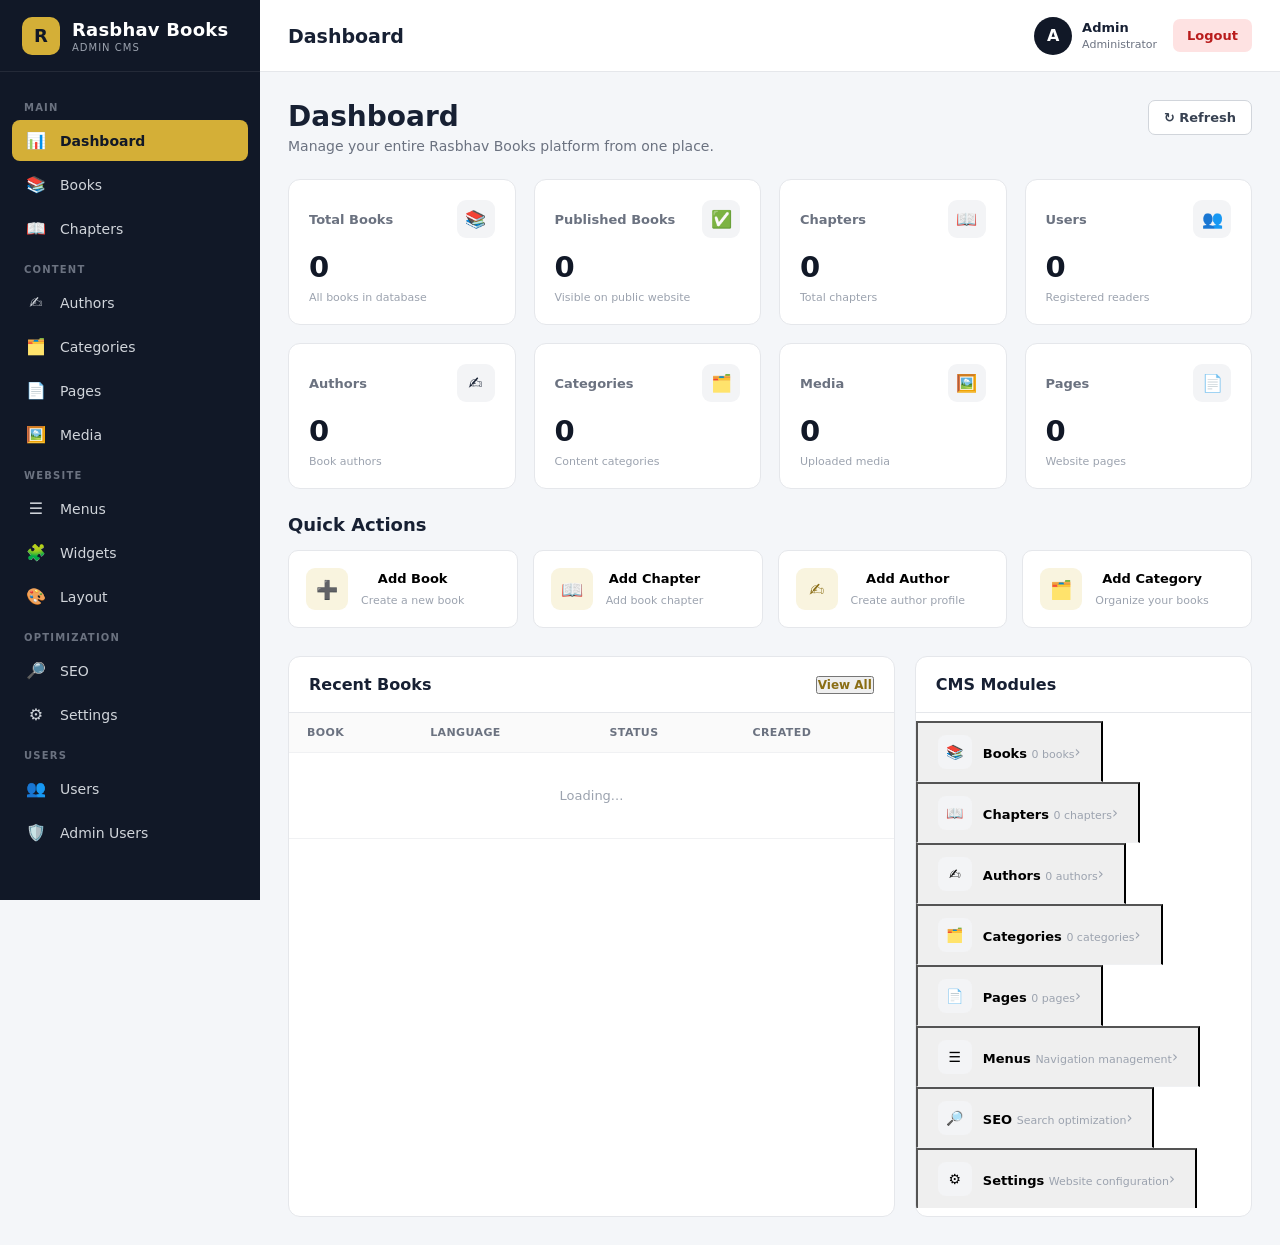
<file: app/templates/admin/dashboard.html>
<!DOCTYPE html>
<html lang="en">

<head>

    <meta charset="UTF-8">

    <meta
        name="viewport"
        content="width=device-width, initial-scale=1.0"
    >

    <meta
        name="robots"
        content="noindex,nofollow"
    >

    <title>
        Rasbhav Books — Admin Dashboard
    </title>


    <style>

        /* =====================================================
           RESET
        ===================================================== */

        * {
            margin: 0;
            padding: 0;
            box-sizing: border-box;
        }


        html {
            scroll-behavior: smooth;
        }


        body {
            font-family:
                Inter,
                system-ui,
                -apple-system,
                BlinkMacSystemFont,
                "Segoe UI",
                sans-serif;

            background: #f4f6f9;

            color: #172033;

            min-height: 100vh;
        }


        button,
        input,
        select,
        textarea {
            font: inherit;
        }


        button {
            cursor: pointer;
        }


        a {
            text-decoration: none;
            color: inherit;
        }


        /* =====================================================
           APP
        ===================================================== */

        .admin-app {
            min-height: 100vh;

            display: flex;
        }


        /* =====================================================
           SIDEBAR
        ===================================================== */

        .sidebar {

            width: 260px;

            min-height: 100vh;

            background: #111827;

            color: #ffffff;

            position: fixed;

            left: 0;
            top: 0;
            bottom: 0;

            z-index: 1000;

            overflow-y: auto;
        }


        .sidebar-brand {

            height: 72px;

            display: flex;

            align-items: center;

            gap: 12px;

            padding: 0 22px;

            border-bottom:
                1px solid
                rgba(255,255,255,0.08);
        }


        .brand-icon {

            width: 38px;
            height: 38px;

            border-radius: 10px;

            display: flex;

            align-items: center;
            justify-content: center;

            background: #d4af37;

            color: #111827;

            font-size: 18px;

            font-weight: 800;
        }


        .brand-text {

            font-size: 18px;

            font-weight: 700;

            letter-spacing: .2px;
        }


        .brand-subtitle {

            font-size: 10px;

            color: #9ca3af;

            margin-top: 2px;

            text-transform: uppercase;

            letter-spacing: 1px;
        }


        /* =====================================================
           NAVIGATION
        ===================================================== */

        .sidebar-nav {

            padding: 18px 12px 30px;
        }


        .nav-label {

            color: #6b7280;

            font-size: 10px;

            font-weight: 700;

            text-transform: uppercase;

            letter-spacing: 1.2px;

            padding: 12px 12px 7px;
        }


        .nav-item {

            width: 100%;

            display: flex;

            align-items: center;

            gap: 12px;

            padding: 11px 12px;

            margin-bottom: 3px;

            border: 0;

            border-radius: 8px;

            background: transparent;

            color: #d1d5db;

            font-size: 14px;

            text-align: left;

            transition:
                background .2s ease,
                color .2s ease;
        }


        .nav-item:hover {

            background:
                rgba(255,255,255,0.07);

            color: #ffffff;
        }


        .nav-item.active {

            background: #d4af37;

            color: #111827;

            font-weight: 700;
        }


        .nav-icon {

            width: 24px;

            text-align: center;

            font-size: 16px;
        }


        /* =====================================================
           MAIN AREA
        ===================================================== */

        .main-area {

            width: calc(100% - 260px);

            margin-left: 260px;

            min-height: 100vh;
        }


        /* =====================================================
           TOPBAR
        ===================================================== */

        .topbar {

            height: 72px;

            background: #ffffff;

            border-bottom:
                1px solid #e5e7eb;

            display: flex;

            align-items: center;

            justify-content: space-between;

            padding: 0 28px;

            position: sticky;

            top: 0;

            z-index: 900;
        }


        .mobile-menu-btn {

            display: none;

            border: 0;

            background: #f3f4f6;

            width: 40px;
            height: 40px;

            border-radius: 8px;

            font-size: 18px;
        }


        .topbar-title {

            font-size: 19px;

            font-weight: 700;
        }


        .topbar-right {

            display: flex;

            align-items: center;

            gap: 16px;
        }


        .admin-user {

            display: flex;

            align-items: center;

            gap: 10px;
        }


        .admin-avatar {

            width: 38px;
            height: 38px;

            border-radius: 50%;

            background: #111827;

            color: #ffffff;

            display: flex;

            align-items: center;
            justify-content: center;

            font-weight: 700;
        }


        .admin-user-info {

            line-height: 1.2;
        }


        .admin-user-name {

            font-size: 13px;

            font-weight: 700;
        }


        .admin-role {

            font-size: 11px;

            color: #6b7280;

            margin-top: 3px;
        }


        .logout-btn {

            border: 0;

            background: #fee2e2;

            color: #b91c1c;

            padding: 9px 14px;

            border-radius: 7px;

            font-size: 13px;

            font-weight: 600;
        }


        .logout-btn:hover {

            background: #fecaca;
        }


        /* =====================================================
           CONTENT
        ===================================================== */

        .content {

            padding: 28px;
        }


        .page-header {

            display: flex;

            justify-content: space-between;

            align-items: flex-start;

            margin-bottom: 25px;
        }


        .page-header h1 {

            font-size: 28px;

            margin-bottom: 5px;
        }


        .page-header p {

            color: #6b7280;

            font-size: 14px;
        }


        .refresh-btn {

            border: 1px solid #d1d5db;

            background: #ffffff;

            color: #374151;

            padding: 9px 15px;

            border-radius: 7px;

            font-size: 13px;

            font-weight: 600;
        }


        .refresh-btn:hover {

            background: #f9fafb;
        }


        /* =====================================================
           ERROR
        ===================================================== */

        .error-message {

            display: none;

            background: #fee2e2;

            color: #991b1b;

            border: 1px solid #fecaca;

            padding: 14px 16px;

            border-radius: 8px;

            margin-bottom: 20px;

            font-size: 14px;
        }


        /* =====================================================
           STATS
        ===================================================== */

        .stats-grid {

            display: grid;

            grid-template-columns:
                repeat(4, minmax(0, 1fr));

            gap: 18px;

            margin-bottom: 25px;
        }


        .stat-card {

            background: #ffffff;

            border:
                1px solid #e5e7eb;

            border-radius: 12px;

            padding: 20px;

            position: relative;

            overflow: hidden;

            transition:
                transform .2s ease,
                box-shadow .2s ease;
        }


        .stat-card:hover {

            transform: translateY(-2px);

            box-shadow:
                0 8px 25px
                rgba(0,0,0,.06);
        }


        .stat-top {

            display: flex;

            justify-content: space-between;

            align-items: center;

            margin-bottom: 15px;
        }


        .stat-title {

            color: #6b7280;

            font-size: 13px;

            font-weight: 600;
        }


        .stat-icon {

            width: 38px;
            height: 38px;

            border-radius: 9px;

            background: #f3f4f6;

            display: flex;

            align-items: center;
            justify-content: center;

            font-size: 17px;
        }


        .stat-number {

            font-size: 29px;

            line-height: 1;

            font-weight: 800;

            color: #111827;
        }


        .stat-description {

            margin-top: 9px;

            color: #9ca3af;

            font-size: 11px;
        }


        /* =====================================================
           QUICK ACTIONS
        ===================================================== */

        .section-title {

            font-size: 18px;

            font-weight: 700;

            margin-bottom: 15px;
        }


        .quick-actions {

            display: grid;

            grid-template-columns:
                repeat(4, minmax(0, 1fr));

            gap: 15px;

            margin-bottom: 28px;
        }


        .quick-action {

            background: #ffffff;

            border:
                1px solid #e5e7eb;

            border-radius: 10px;

            padding: 17px;

            display: flex;

            align-items: center;

            gap: 13px;

            transition: all .2s ease;
        }


        .quick-action:hover {

            border-color: #d4af37;

            transform: translateY(-2px);

            box-shadow:
                0 7px 20px
                rgba(0,0,0,.05);
        }


        .quick-icon {

            width: 42px;
            height: 42px;

            border-radius: 9px;

            background: #f9f4df;

            color: #8a6d14;

            display: flex;

            align-items: center;
            justify-content: center;

            font-size: 18px;
        }


        .quick-text strong {

            display: block;

            font-size: 13px;

            margin-bottom: 3px;
        }


        .quick-text span {

            color: #9ca3af;

            font-size: 11px;
        }


        /* =====================================================
           BOTTOM GRID
        ===================================================== */

        .dashboard-grid {

            display: grid;

            grid-template-columns:
                minmax(0, 1.8fr)
                minmax(280px, 1fr);

            gap: 20px;
        }


        .panel {

            background: #ffffff;

            border:
                1px solid #e5e7eb;

            border-radius: 12px;

            overflow: hidden;
        }


        .panel-header {

            padding: 18px 20px;

            border-bottom:
                1px solid #e5e7eb;

            display: flex;

            align-items: center;

            justify-content: space-between;
        }


        .panel-header h2 {

            font-size: 16px;
        }


        .panel-link {

            color: #8a6d14;

            font-size: 12px;

            font-weight: 600;
        }


        .table-wrapper {

            overflow-x: auto;
        }


        table {

            width: 100%;

            border-collapse: collapse;
        }


        th,
        td {

            padding: 13px 18px;

            border-bottom:
                1px solid #f0f1f3;

            text-align: left;

            font-size: 13px;
        }


        th {

            color: #6b7280;

            background: #fafafa;

            font-size: 11px;

            text-transform: uppercase;

            letter-spacing: .4px;
        }


        td {

            color: #374151;
        }


        .book-name {

            font-weight: 700;

            color: #111827;
        }


        .book-slug {

            color: #9ca3af;

            font-size: 11px;

            margin-top: 3px;
        }


        .status {

            display: inline-block;

            padding: 5px 9px;

            border-radius: 20px;

            font-size: 10px;

            font-weight: 700;
        }


        .status.published {

            background: #dcfce7;

            color: #166534;
        }


        .status.draft {

            background: #fef3c7;

            color: #92400e;
        }


        .status.private {

            background: #f3f4f6;

            color: #374151;
        }


        /* =====================================================
           MODULE LIST
        ===================================================== */

        .module-list {

            padding: 8px 0;
        }


        .module-item {

            display: flex;

            align-items: center;

            justify-content: space-between;

            padding: 12px 20px;

            border-bottom:
                1px solid #f0f1f3;
        }


        .module-item:last-child {

            border-bottom: 0;
        }


        .module-left {

            display: flex;

            align-items: center;

            gap: 11px;
        }


        .module-icon {

            width: 34px;
            height: 34px;

            background: #f3f4f6;

            border-radius: 8px;

            display: flex;

            align-items: center;
            justify-content: center;

            font-size: 14px;
        }


        .module-name {

            font-size: 13px;

            font-weight: 600;
        }


        .module-count {

            font-size: 11px;

            color: #9ca3af;

            margin-top: 2px;
        }


        .module-arrow {

            color: #9ca3af;

            font-size: 15px;
        }


        /* =====================================================
           EMPTY / LOADING
        ===================================================== */

        .loading {

            text-align: center;

            padding: 35px;

            color: #9ca3af;
        }


        .empty {

            text-align: center;

            padding: 35px;

            color: #9ca3af;
        }


        /* =====================================================
           OVERLAY
        ===================================================== */

        .sidebar-overlay {

            display: none;

            position: fixed;

            inset: 0;

            background:
                rgba(0,0,0,.45);

            z-index: 999;
        }


        /* =====================================================
           RESPONSIVE
        ===================================================== */

        @media (max-width: 1200px) {

            .stats-grid {

                grid-template-columns:
                    repeat(2, minmax(0, 1fr));
            }


            .quick-actions {

                grid-template-columns:
                    repeat(2, minmax(0, 1fr));
            }

        }


        @media (max-width: 900px) {

            .sidebar {

                transform:
                    translateX(-100%);

                transition:
                    transform .25s ease;
            }


            .sidebar.open {

                transform:
                    translateX(0);
            }


            .sidebar-overlay.open {

                display: block;
            }


            .main-area {

                width: 100%;

                margin-left: 0;
            }


            .mobile-menu-btn {

                display: block;
            }


            .topbar {

                padding: 0 18px;

                gap: 12px;
            }


            .topbar-title {

                flex: 1;

                font-size: 16px;
            }


            .admin-user-info {

                display: none;
            }

        }


        @media (max-width: 700px) {

            .content {

                padding: 18px 14px;
            }


            .page-header {

                align-items: center;
            }


            .page-header h1 {

                font-size: 23px;
            }


            .page-header p {

                font-size: 12px;
            }


            .stats-grid {

                grid-template-columns: 1fr 1fr;

                gap: 11px;
            }


            .stat-card {

                padding: 15px;
            }


            .stat-number {

                font-size: 24px;
            }


            .quick-actions {

                grid-template-columns: 1fr 1fr;

                gap: 10px;
            }


            .quick-action {

                padding: 13px;

                gap: 9px;
            }


            .quick-icon {

                width: 36px;
                height: 36px;
            }


            .dashboard-grid {

                grid-template-columns: 1fr;
            }


            .logout-btn {

                padding: 8px 10px;

                font-size: 11px;
            }

        }


        @media (max-width: 480px) {

            .topbar {

                height: 62px;
            }


            .admin-avatar {

                width: 34px;
                height: 34px;
            }


            .stats-grid {

                grid-template-columns: 1fr 1fr;
            }


            .stat-title {

                font-size: 11px;
            }


            .stat-number {

                font-size: 22px;
            }


            .quick-text span {

                display: none;
            }


            .quick-text strong {

                font-size: 11px;
            }

        }

    </style>

</head>


<body>


<div class="admin-app">


    <!-- =====================================================
         SIDEBAR
    ===================================================== -->

    <aside
        class="sidebar"
        id="sidebar"
    >


        <div class="sidebar-brand">

            <div class="brand-icon">
                R
            </div>

            <div>

                <div class="brand-text">
                    Rasbhav Books
                </div>

                <div class="brand-subtitle">
                    Admin CMS
                </div>

            </div>

        </div>


        <nav class="sidebar-nav">


            <div class="nav-label">
                Main
            </div>


            <button
                class="nav-item active"
                data-section="dashboard"
            >

                <span class="nav-icon">
                    📊
                </span>

                Dashboard

            </button>


            <button
                class="nav-item"
                data-section="books"
            >

                <span class="nav-icon">
                    📚
                </span>

                Books

            </button>


            <button
                class="nav-item"
                data-section="chapters"
            >

                <span class="nav-icon">
                    📖
                </span>

                Chapters

            </button>


            <div class="nav-label">
                Content
            </div>


            <button
                class="nav-item"
                data-section="authors"
            >

                <span class="nav-icon">
                    ✍️
                </span>

                Authors

            </button>


            <button
                class="nav-item"
                data-section="categories"
            >

                <span class="nav-icon">
                    🗂️
                </span>

                Categories

            </button>


            <button
                class="nav-item"
                data-section="pages"
            >

                <span class="nav-icon">
                    📄
                </span>

                Pages

            </button>


            <button
                class="nav-item"
                data-section="media"
            >

                <span class="nav-icon">
                    🖼️
                </span>

                Media

            </button>


            <div class="nav-label">
                Website
            </div>


            <button
                class="nav-item"
                data-section="menus"
            >

                <span class="nav-icon">
                    ☰
                </span>

                Menus

            </button>


            <button
                class="nav-item"
                data-section="widgets"
            >

                <span class="nav-icon">
                    🧩
                </span>

                Widgets

            </button>


            <button
                class="nav-item"
                data-section="layout"
            >

                <span class="nav-icon">
                    🎨
                </span>

                Layout

            </button>


            <div class="nav-label">
                Optimization
            </div>


            <button
                class="nav-item"
                data-section="seo"
            >

                <span class="nav-icon">
                    🔎
                </span>

                SEO

            </button>


            <button
                class="nav-item"
                data-section="settings"
            >

                <span class="nav-icon">
                    ⚙️
                </span>

                Settings

            </button>


            <div class="nav-label">
                Users
            </div>


            <button
                class="nav-item"
                data-section="users"
            >

                <span class="nav-icon">
                    👥
                </span>

                Users

            </button>


            <button
                class="nav-item"
                data-section="admin-users"
            >

                <span class="nav-icon">
                    🛡️
                </span>

                Admin Users

            </button>


        </nav>

    </aside>


    <div
        class="sidebar-overlay"
        id="sidebarOverlay"
    ></div>


    <!-- =====================================================
         MAIN AREA
    ===================================================== -->

    <div class="main-area">


        <!-- =================================================
             TOPBAR
        ================================================= -->

        <header class="topbar">


            <button
                class="mobile-menu-btn"
                id="mobileMenuBtn"
                aria-label="Open menu"
            >
                ☰
            </button>


            <div
                class="topbar-title"
                id="topbarTitle"
            >
                Dashboard
            </div>


            <div class="topbar-right">


                <div class="admin-user">


                    <div
                        class="admin-avatar"
                        id="adminAvatar"
                    >
                        A
                    </div>


                    <div class="admin-user-info">

                        <div
                            class="admin-user-name"
                            id="adminName"
                        >
                            Admin
                        </div>

                        <div
                            class="admin-role"
                            id="adminRole"
                        >
                            Administrator
                        </div>

                    </div>


                </div>


                <button
                    class="logout-btn"
                    id="logoutBtn"
                >
                    Logout
                </button>


            </div>


        </header>


        <!-- =================================================
             CONTENT
        ================================================= -->

        <main class="content">


            <div class="page-header">


                <div>

                    <h1>
                        Dashboard
                    </h1>

                    <p>
                        Manage your entire Rasbhav Books
                        platform from one place.
                    </p>

                </div>


                <button
                    class="refresh-btn"
                    id="refreshBtn"
                >
                    ↻ Refresh
                </button>


            </div>


            <div
                class="error-message"
                id="errorMessage"
            ></div>


            <!-- =================================================
                 STATS
            ================================================= -->

            <section class="stats-grid">


                <div class="stat-card">

                    <div class="stat-top">

                        <span class="stat-title">
                            Total Books
                        </span>

                        <span class="stat-icon">
                            📚
                        </span>

                    </div>

                    <div
                        class="stat-number"
                        id="totalBooks"
                    >
                        0
                    </div>

                    <div class="stat-description">
                        All books in database
                    </div>

                </div>


                <div class="stat-card">

                    <div class="stat-top">

                        <span class="stat-title">
                            Published Books
                        </span>

                        <span class="stat-icon">
                            ✅
                        </span>

                    </div>

                    <div
                        class="stat-number"
                        id="publishedBooks"
                    >
                        0
                    </div>

                    <div class="stat-description">
                        Visible on public website
                    </div>

                </div>


                <div class="stat-card">

                    <div class="stat-top">

                        <span class="stat-title">
                            Chapters
                        </span>

                        <span class="stat-icon">
                            📖
                        </span>

                    </div>

                    <div
                        class="stat-number"
                        id="totalChapters"
                    >
                        0
                    </div>

                    <div class="stat-description">
                        Total chapters
                    </div>

                </div>


                <div class="stat-card">

                    <div class="stat-top">

                        <span class="stat-title">
                            Users
                        </span>

                        <span class="stat-icon">
                            👥
                        </span>

                    </div>

                    <div
                        class="stat-number"
                        id="totalUsers"
                    >
                        0
                    </div>

                    <div class="stat-description">
                        Registered readers
                    </div>

                </div>


                <div class="stat-card">

                    <div class="stat-top">

                        <span class="stat-title">
                            Authors
                        </span>

                        <span class="stat-icon">
                            ✍️
                        </span>

                    </div>

                    <div
                        class="stat-number"
                        id="totalAuthors"
                    >
                        0
                    </div>

                    <div class="stat-description">
                        Book authors
                    </div>

                </div>


                <div class="stat-card">

                    <div class="stat-top">

                        <span class="stat-title">
                            Categories
                        </span>

                        <span class="stat-icon">
                            🗂️
                        </span>

                    </div>

                    <div
                        class="stat-number"
                        id="totalCategories"
                    >
                        0
                    </div>

                    <div class="stat-description">
                        Content categories
                    </div>

                </div>


                <div class="stat-card">

                    <div class="stat-top">

                        <span class="stat-title">
                            Media
                        </span>

                        <span class="stat-icon">
                            🖼️
                        </span>

                    </div>

                    <div
                        class="stat-number"
                        id="totalMedia"
                    >
                        0
                    </div>

                    <div class="stat-description">
                        Uploaded media
                    </div>

                </div>


                <div class="stat-card">

                    <div class="stat-top">

                        <span class="stat-title">
                            Pages
                        </span>

                        <span class="stat-icon">
                            📄
                        </span>

                    </div>

                    <div
                        class="stat-number"
                        id="totalPages"
                    >
                        0
                    </div>

                    <div class="stat-description">
                        Website pages
                    </div>

                </div>


            </section>


            <!-- =================================================
                 QUICK ACTIONS
            ================================================= -->

            <h2 class="section-title">
                Quick Actions
            </h2>


            <section class="quick-actions">


                <button
                    class="quick-action"
                    data-section="books"
                >

                    <div class="quick-icon">
                        ➕
                    </div>

                    <div class="quick-text">

                        <strong>
                            Add Book
                        </strong>

                        <span>
                            Create a new book
                        </span>

                    </div>

                </button>


                <button
                    class="quick-action"
                    data-section="chapters"
                >

                    <div class="quick-icon">
                        📖
                    </div>

                    <div class="quick-text">

                        <strong>
                            Add Chapter
                        </strong>

                        <span>
                            Add book chapter
                        </span>

                    </div>

                </button>


                <button
                    class="quick-action"
                    data-section="authors"
                >

                    <div class="quick-icon">
                        ✍️
                    </div>

                    <div class="quick-text">

                        <strong>
                            Add Author
                        </strong>

                        <span>
                            Create author profile
                        </span>

                    </div>

                </button>


                <button
                    class="quick-action"
                    data-section="categories"
                >

                    <div class="quick-icon">
                        🗂️
                    </div>

                    <div class="quick-text">

                        <strong>
                            Add Category
                        </strong>

                        <span>
                            Organize your books
                        </span>

                    </div>

                </button>


            </section>


            <!-- =================================================
                 DASHBOARD GRID
            ================================================= -->

            <section class="dashboard-grid">


                <!-- =================================================
                     RECENT BOOKS
                ================================================= -->

                <div class="panel">


                    <div class="panel-header">

                        <h2>
                            Recent Books
                        </h2>

                        <button
                            class="panel-link"
                            data-section="books"
                        >
                            View All
                        </button>

                    </div>


                    <div class="table-wrapper">

                        <table>


                            <thead>

                                <tr>

                                    <th>
                                        Book
                                    </th>

                                    <th>
                                        Language
                                    </th>

                                    <th>
                                        Status
                                    </th>

                                    <th>
                                        Created
                                    </th>

                                </tr>

                            </thead>


                            <tbody
                                id="booksTable"
                            >

                                <tr>

                                    <td
                                        colspan="4"
                                        class="loading"
                                    >
                                        Loading...
                                    </td>

                                </tr>

                            </tbody>


                        </table>

                    </div>


                </div>


                <!-- =================================================
                     MODULES
                ================================================= -->

                <div class="panel">


                    <div class="panel-header">

                        <h2>
                            CMS Modules
                        </h2>

                    </div>


                    <div class="module-list">


                        <button
                            class="module-item"
                            data-section="books"
                        >

                            <span class="module-left">

                                <span class="module-icon">
                                    📚
                                </span>

                                <span>

                                    <span class="module-name">
                                        Books
                                    </span>

                                    <span
                                        class="module-count"
                                        id="moduleBooks"
                                    >
                                        0 books
                                    </span>

                                </span>

                            </span>

                            <span class="module-arrow">
                                ›
                            </span>

                        </button>


                        <button
                            class="module-item"
                            data-section="chapters"
                        >

                            <span class="module-left">

                                <span class="module-icon">
                                    📖
                                </span>

                                <span>

                                    <span class="module-name">
                                        Chapters
                                    </span>

                                    <span
                                        class="module-count"
                                        id="moduleChapters"
                                    >
                                        0 chapters
                                    </span>

                                </span>

                            </span>

                            <span class="module-arrow">
                                ›
                            </span>

                        </button>


                        <button
                            class="module-item"
                            data-section="authors"
                        >

                            <span class="module-left">

                                <span class="module-icon">
                                    ✍️
                                </span>

                                <span>

                                    <span class="module-name">
                                        Authors
                                    </span>

                                    <span
                                        class="module-count"
                                        id="moduleAuthors"
                                    >
                                        0 authors
                                    </span>

                                </span>

                            </span>

                            <span class="module-arrow">
                                ›
                            </span>

                        </button>


                        <button
                            class="module-item"
                            data-section="categories"
                        >

                            <span class="module-left">

                                <span class="module-icon">
                                    🗂️
                                </span>

                                <span>

                                    <span class="module-name">
                                        Categories
                                    </span>

                                    <span
                                        class="module-count"
                                        id="moduleCategories"
                                    >
                                        0 categories
                                    </span>

                                </span>

                            </span>

                            <span class="module-arrow">
                                ›
                            </span>

                        </button>


                        <button
                            class="module-item"
                            data-section="pages"
                        >

                            <span class="module-left">

                                <span class="module-icon">
                                    📄
                                </span>

                                <span>

                                    <span class="module-name">
                                        Pages
                                    </span>

                                    <span
                                        class="module-count"
                                        id="modulePages"
                                    >
                                        0 pages
                                    </span>

                                </span>

                            </span>

                            <span class="module-arrow">
                                ›
                            </span>

                        </button>


                        <button
                            class="module-item"
                            data-section="menus"
                        >

                            <span class="module-left">

                                <span class="module-icon">
                                    ☰
                                </span>

                                <span>

                                    <span class="module-name">
                                        Menus
                                    </span>

                                    <span class="module-count">
                                        Navigation management
                                    </span>

                                </span>

                            </span>

                            <span class="module-arrow">
                                ›
                            </span>

                        </button>


                        <button
                            class="module-item"
                            data-section="seo"
                        >

                            <span class="module-left">

                                <span class="module-icon">
                                    🔎
                                </span>

                                <span>

                                    <span class="module-name">
                                        SEO
                                    </span>

                                    <span class="module-count">
                                        Search optimization
                                    </span>

                                </span>

                            </span>

                            <span class="module-arrow">
                                ›
                            </span>

                        </button>


                        <button
                            class="module-item"
                            data-section="settings"
                        >

                            <span class="module-left">

                                <span class="module-icon">
                                    ⚙️
                                </span>

                                <span>

                                    <span class="module-name">
                                        Settings
                                    </span>

                                    <span class="module-count">
                                        Website configuration
                                    </span>

                                </span>

                            </span>

                            <span class="module-arrow">
                                ›
                            </span>

                        </button>


                    </div>

                </div>


            </section>


        </main>

    </div>

</div>


<script>

"use strict";


/* =========================================================
   STATE
========================================================= */

const AdminDashboardState = {

    dashboard: null,

    loading: false

};


/* =========================================================
   DOM
========================================================= */

const sidebar =
    document.getElementById("sidebar");

const sidebarOverlay =
    document.getElementById("sidebarOverlay");

const mobileMenuBtn =
    document.getElementById("mobileMenuBtn");

const refreshBtn =
    document.getElementById("refreshBtn");

const logoutBtn =
    document.getElementById("logoutBtn");

const errorMessage =
    document.getElementById("errorMessage");


/* =========================================================
   ESCAPE HTML
========================================================= */

function escapeHtml(value) {

    if (
        value === null ||
        value === undefined
    ) {
        return "";
    }

    return String(value)
        .replace(/&/g, "&amp;")
        .replace(/</g, "&lt;")
        .replace(/>/g, "&gt;")
        .replace(/"/g, "&quot;")
        .replace(/'/g, "&#039;");
}


/* =========================================================
   FORMAT DATE
========================================================= */

function formatDate(value) {

    if (!value) {
        return "-";
    }

    const date = new Date(value);

    if (Number.isNaN(date.getTime())) {
        return "-";
    }

    return date.toLocaleDateString();
}


/* =========================================================
   SHOW ERROR
========================================================= */

function showError(message) {

    errorMessage.textContent =
        message || "Something went wrong.";

    errorMessage.style.display =
        "block";
}


/* =========================================================
   HIDE ERROR
========================================================= */

function hideError() {

    errorMessage.textContent = "";

    errorMessage.style.display =
        "none";
}


/* =========================================================
   SET TEXT
========================================================= */

function setText(id, value) {

    const element =
        document.getElementById(id);

    if (!element) return;

    element.textContent =
        value ?? 0;
}


/* =========================================================
   LOAD DASHBOARD
========================================================= */

async function loadDashboard() {

    if (AdminDashboardState.loading) {
        return;
    }

    AdminDashboardState.loading = true;

    hideError();

    const table =
        document.getElementById("booksTable");

    if (table) {

        table.innerHTML = `
            <tr>
                <td
                    colspan="4"
                    class="loading"
                >
                    Loading dashboard...
                </td>
            </tr>
        `;
    }


    try {

        const response =
            await fetch(
                "/api/admin/dashboard",
                {
                    method: "GET",

                    credentials: "same-origin",

                    headers: {
                        "Accept":
                            "application/json"
                    }
                }
            );


        let data = null;


        try {

            data =
                await response.json();

        } catch (jsonError) {

            throw new Error(
                "Invalid server response."
            );
        }


        if (!response.ok) {

            if (
                response.status === 401 ||
                response.status === 403
            ) {

                window.location.href =
                    "/api/admin/panel";

                return;
            }

            throw new Error(
                data.message ||
                "Unable to load dashboard."
            );
        }


        if (!data.success) {

            throw new Error(
                data.message ||
                "Dashboard request failed."
            );
        }


        AdminDashboardState.dashboard =
            data;


        renderDashboard(data);


    } catch (error) {

        console.error(
            "Dashboard Error:",
            error
        );

        showError(
            error.message ||
            "Unable to load dashboard."
        );


        if (table) {

            table.innerHTML = `
                <tr>
                    <td
                        colspan="4"
                        class="empty"
                    >
                        Unable to load books.
                    </td>
                </tr>
            `;
        }


    } finally {

        AdminDashboardState.loading =
            false;
    }

}


/* =========================================================
   RENDER DASHBOARD
========================================================= */

function renderDashboard(data) {

    const stats =
        data.stats || {};


    /* -----------------------------------------------------
       MAIN STATS
    ----------------------------------------------------- */

    setText(
        "totalBooks",
        stats.total_books || 0
    );


    setText(
        "publishedBooks",
        stats.published_books || 0
    );


    setText(
        "totalChapters",
        stats.total_chapters || 0
    );


    setText(
        "totalUsers",
        stats.total_users || 0
    );


    setText(
        "totalAuthors",
        stats.total_authors || 0
    );


    setText(
        "totalCategories",
        stats.total_categories || 0
    );


    setText(
        "totalMedia",
        stats.total_media || 0
    );


    setText(
        "totalPages",
        stats.total_pages || 0
    );


    /* -----------------------------------------------------
       MODULE COUNTS
    ----------------------------------------------------- */

    setText(
        "moduleBooks",
        `${stats.total_books || 0} books`
    );


    setText(
        "moduleChapters",
        `${stats.total_chapters || 0} chapters`
    );


    setText(
        "moduleAuthors",
        `${stats.total_authors || 0} authors`
    );


    setText(
        "moduleCategories",
        `${stats.total_categories || 0} categories`
    );


    setText(
        "modulePages",
        `${stats.total_pages || 0} pages`
    );


    /* -----------------------------------------------------
       ADMIN
    ----------------------------------------------------- */

    if (data.admin) {

        const name =
            data.admin.full_name ||
            data.admin.username ||
            "Admin";


        setText(
            "adminName",
            name
        );


        setText(
            "adminRole",
            data.admin.is_super_admin
                ? "Super Administrator"
                : "Administrator"
        );


        const avatar =
            document.getElementById(
                "adminAvatar"
            );


        if (avatar) {

            avatar.textContent =
                name
                    .charAt(0)
                    .toUpperCase();
        }

    }


    /* -----------------------------------------------------
       RECENT BOOKS
    ----------------------------------------------------- */

    renderRecentBooks(
        data.recent_books || []
    );

}


/* =========================================================
   RENDER RECENT BOOKS
========================================================= */

function renderRecentBooks(books) {

    const table =
        document.getElementById(
            "booksTable"
        );


    if (!table) {
        return;
    }


    if (!Array.isArray(books) || !books.length) {

        table.innerHTML = `
            <tr>
                <td
                    colspan="4"
                    class="empty"
                >
                    No books found.
                </td>
            </tr>
        `;

        return;
    }


    table.innerHTML =
        books
            .slice(0, 10)
            .map(book => {

                const published =
                    Boolean(
                        book.published
                    );


                const statusClass =
                    published
                        ? "published"
                        : "draft";


                const statusText =
                    published
                        ? "Published"
                        : "Draft";


                return `
                    <tr>

                        <td>

                            <div class="book-name">
                                ${escapeHtml(
                                    book.title ||
                                    "Untitled"
                                )}
                            </div>

                            ${
                                book.slug
                                ? `
                                    <div class="book-slug">
                                        ${escapeHtml(
                                            book.slug
                                        )}
                                    </div>
                                `
                                : ""
                            }

                        </td>


                        <td>
                            ${escapeHtml(
                                book.language ||
                                "-"
                            )}
                        </td>


                        <td>

                            <span
                                class="
                                    status
                                    ${statusClass}
                                "
                            >
                                ${statusText}
                            </span>

                        </td>


                        <td
</file>
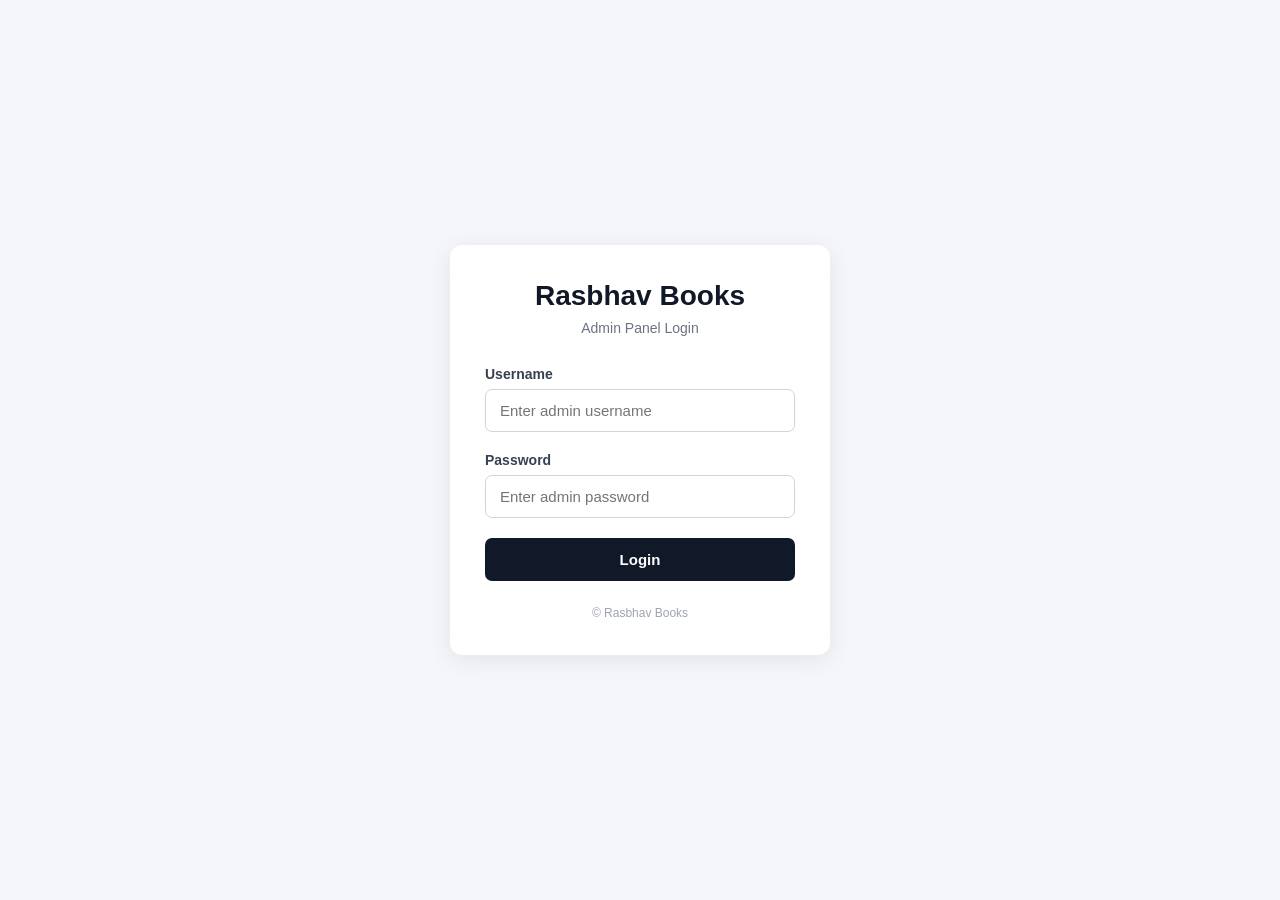
<file: app/templates/admin/login.html>
<!DOCTYPE html>
<html lang="en">
<head>
    <meta charset="UTF-8">

    <meta
        name="viewport"
        content="width=device-width, initial-scale=1.0"
    >

    <title>Rasbhav Books - Admin Login</title>

    <style>
        * {
            margin: 0;
            padding: 0;
            box-sizing: border-box;
        }

        body {
            min-height: 100vh;

            display: flex;
            align-items: center;
            justify-content: center;

            font-family: Arial, sans-serif;

            background: #f5f6fa;
        }

        .login-container {
            width: 100%;
            max-width: 420px;

            padding: 20px;
        }

        .login-card {
            background: #ffffff;

            padding: 35px;

            border-radius: 12px;

            box-shadow:
                0 5px 25px rgba(0, 0, 0, 0.08);
        }

        .logo {
            text-align: center;

            font-size: 28px;
            font-weight: 700;

            color: #111827;

            margin-bottom: 8px;
        }

        .subtitle {
            text-align: center;

            color: #6b7280;

            font-size: 14px;

            margin-bottom: 30px;
        }

        .form-group {
            margin-bottom: 20px;
        }

        label {
            display: block;

            margin-bottom: 7px;

            font-size: 14px;
            font-weight: 600;

            color: #374151;
        }

        input {
            width: 100%;

            padding: 12px 14px;

            border: 1px solid #d1d5db;

            border-radius: 7px;

            outline: none;

            font-size: 15px;
        }

        input:focus {
            border-color: #111827;
        }

        .login-btn {
            width: 100%;

            padding: 13px;

            border: 0;

            border-radius: 7px;

            background: #111827;
            color: #ffffff;

            font-size: 15px;
            font-weight: 600;

            cursor: pointer;
        }

        .login-btn:hover {
            opacity: 0.9;
        }

        .login-btn:disabled {
            opacity: 0.6;
            cursor: not-allowed;
        }

        .error-message {
            display: none;

            background: #fee2e2;
            color: #991b1b;

            padding: 12px;

            border-radius: 7px;

            font-size: 14px;

            margin-bottom: 20px;
        }

        .success-message {
            display: none;

            background: #dcfce7;
            color: #166534;

            padding: 12px;

            border-radius: 7px;

            font-size: 14px;

            margin-bottom: 20px;
        }

        .footer-text {
            text-align: center;

            color: #9ca3af;

            font-size: 12px;

            margin-top: 25px;
        }

        @media (max-width: 480px) {

            .login-card {
                padding: 25px 20px;
            }

            .logo {
                font-size: 24px;
            }
        }
    </style>
</head>

<body>

<div class="login-container">

    <div class="login-card">

        <div class="logo">
            Rasbhav Books
        </div>

        <div class="subtitle">
            Admin Panel Login
        </div>


        <div
            class="error-message"
            id="errorMessage"
        ></div>


        <div
            class="success-message"
            id="successMessage"
        ></div>


        <form id="loginForm">

            <div class="form-group">

                <label for="username">
                    Username
                </label>

                <input
                    type="text"
                    id="username"
                    name="username"
                    placeholder="Enter admin username"
                    autocomplete="username"
                    required
                >

            </div>


            <div class="form-group">

                <label for="password">
                    Password
                </label>

                <input
                    type="password"
                    id="password"
                    name="password"
                    placeholder="Enter admin password"
                    autocomplete="current-password"
                    required
                >

            </div>


            <button
                type="submit"
                class="login-btn"
                id="loginBtn"
            >
                Login
            </button>

        </form>


        <div class="footer-text">
            © Rasbhav Books
        </div>

    </div>

</div>


<script>

"use strict";


const loginForm =
    document.getElementById("loginForm");

const usernameInput =
    document.getElementById("username");

const passwordInput =
    document.getElementById("password");

const loginBtn =
    document.getElementById("loginBtn");

const errorMessage =
    document.getElementById("errorMessage");

const successMessage =
    document.getElementById("successMessage");


/* =========================================================
   ERROR
========================================================= */

function showError(message) {

    errorMessage.textContent = message;

    errorMessage.style.display = "block";

    successMessage.style.display = "none";
}


/* =========================================================
   SUCCESS
========================================================= */

function showSuccess(message) {

    successMessage.textContent = message;

    successMessage.style.display = "block";

    errorMessage.style.display = "none";
}


/* =========================================================
   LOGIN
========================================================= */

loginForm.addEventListener(
    "submit",
    async function(event) {

        event.preventDefault();

        errorMessage.style.display = "none";
        successMessage.style.display = "none";

        const username =
            usernameInput.value.trim();

        const password =
            passwordInput.value;


        if (!username || !password) {

            showError(
                "Username and password are required."
            );

            return;
        }


        loginBtn.disabled = true;

        loginBtn.textContent =
            "Logging in...";


        try {

            const response =
                await fetch(
                    "/api/auth/login",
                    {
                        method: "POST",

                        headers: {
                            "Content-Type":
                                "application/json"
                        },

                        credentials:
                            "same-origin",

                        body: JSON.stringify({
                            username: username,
                            password: password
                        })
                    }
                );


            const data =
                await response.json();


            if (!response.ok || !data.success) {

                throw new Error(
                    data.message ||
                    "Login failed."
                );
            }


            showSuccess(
                "Login successful. Redirecting..."
            );


            setTimeout(
                function() {

                    window.location.href =
                        "/api/admin/panel";

                },
                500
            );


        } catch (error) {

            console.error(
                "Login error:",
                error
            );

            showError(
                error.message ||
                "Unable to login."
            );

        } finally {

            loginBtn.disabled = false;

            loginBtn.textContent =
                "Login";
        }

    }
);

</script>

</body>
</html>
</file>
